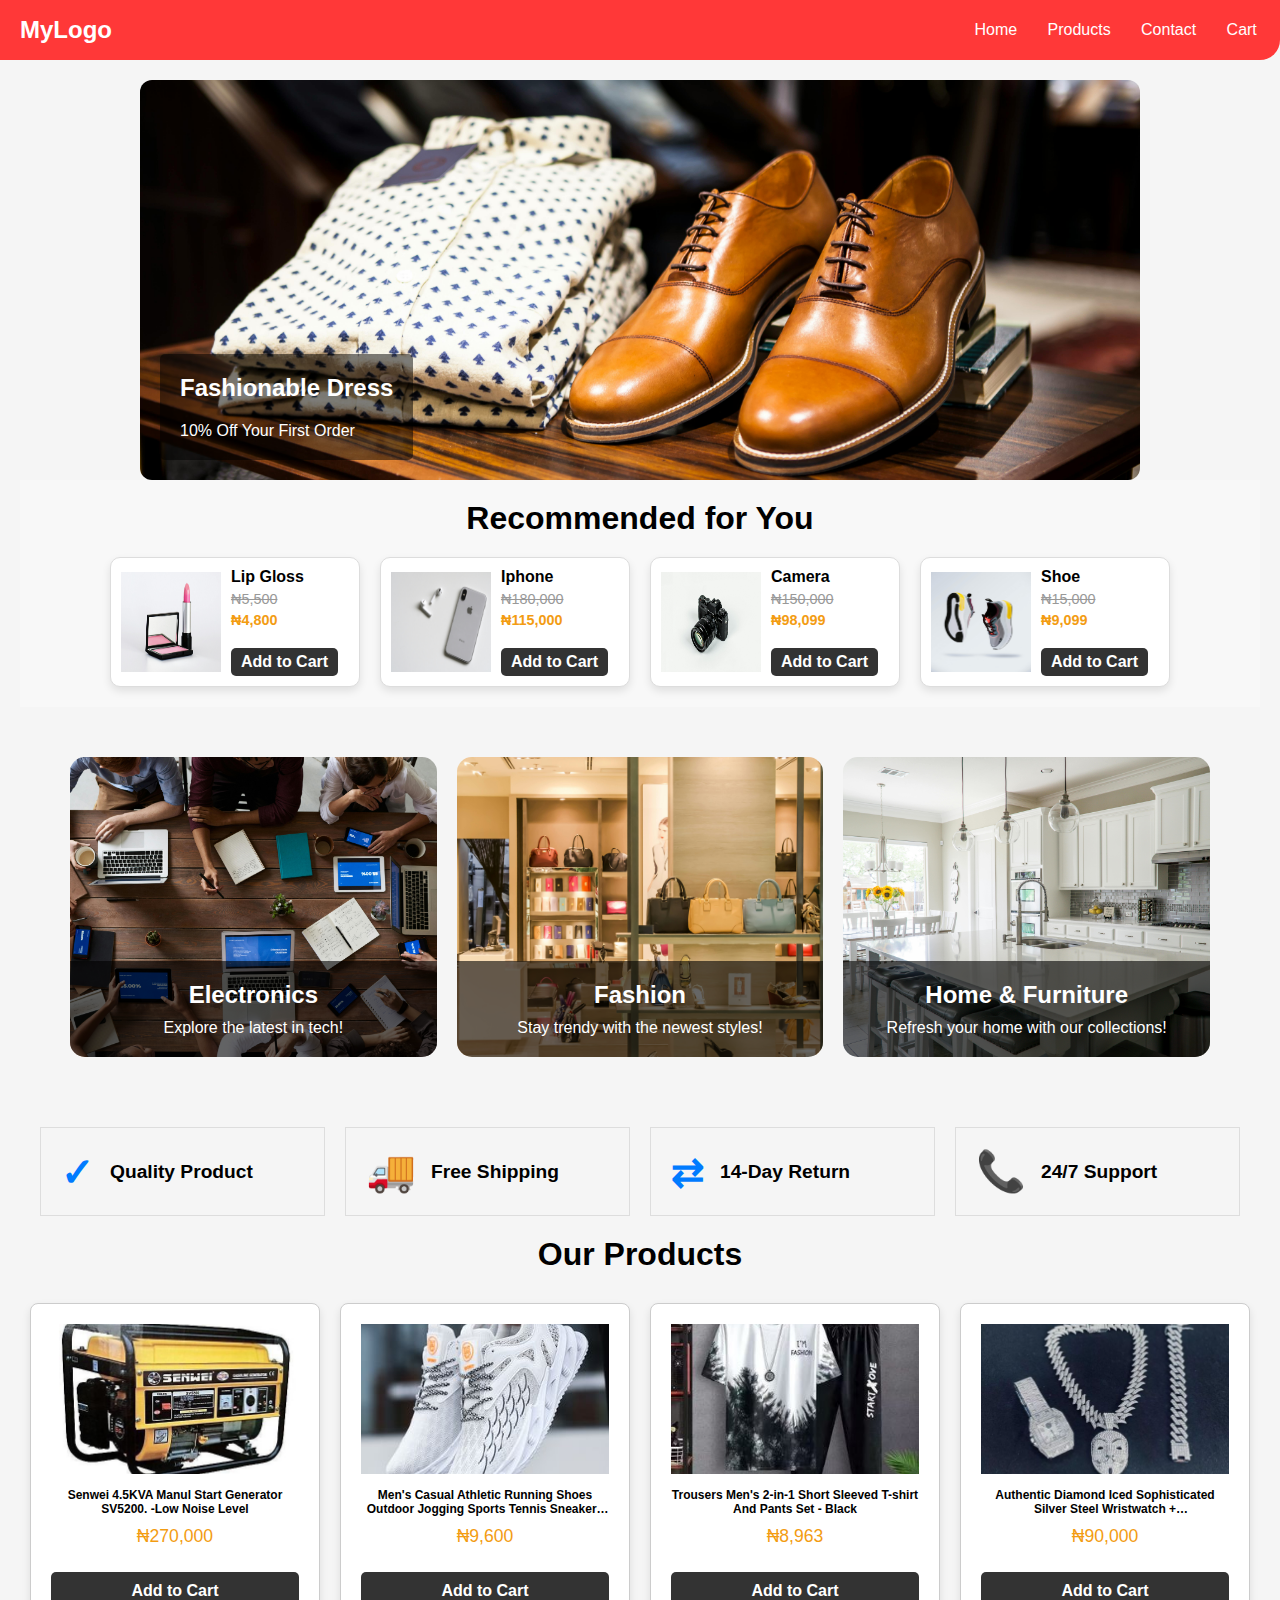
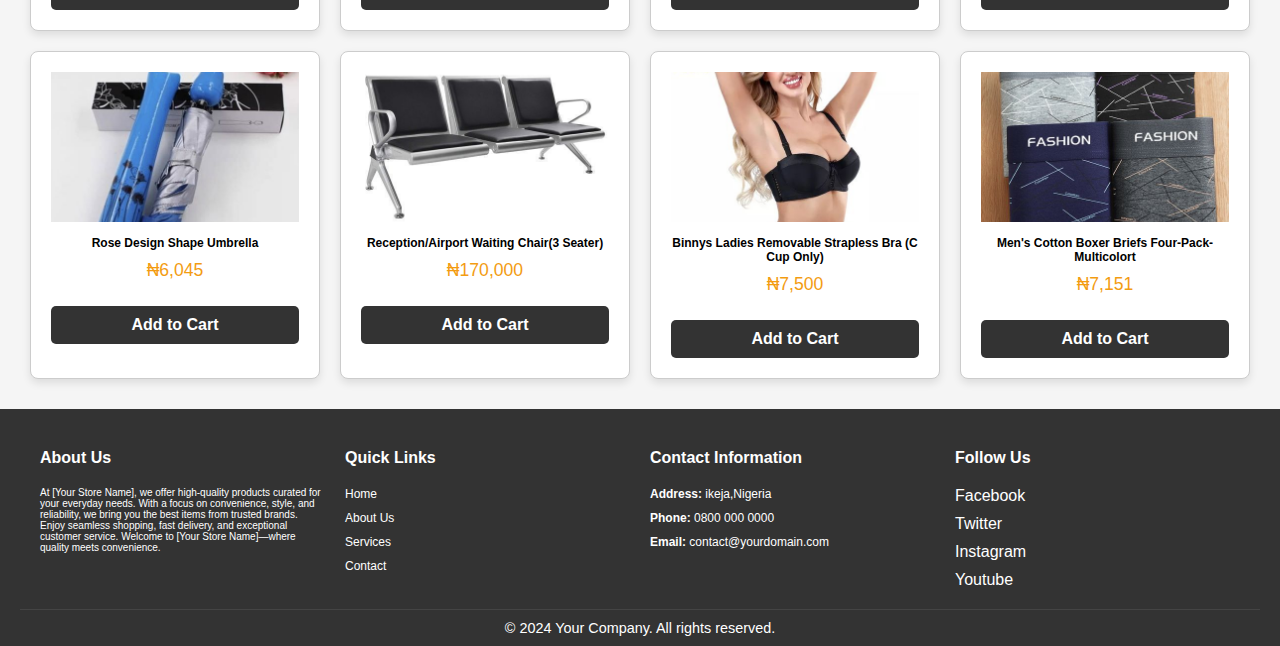
<file: index.html>
<!DOCTYPE html>
<html lang="en">
	<head>
		<meta charset="UTF-8" />
		<meta name="viewport" content="width=device-width, initial-scale=1.0" />
		<title>Responsive Header</title>
		<link rel="stylesheet" href="styles.css" />
	</head>
	<body>
		<header>
			<div class="logo">MyLogo</div>
			<nav class="nav-links">
				<a href="index.html">Home</a>
				<a href="products.html">Products</a>
				<a href="contact.html">Contact</a>
				<a href="cart.html">Cart</a>
			</nav>
			<div class="menu-toggle" id="menu-toggle">&#9776;</div>
		</header>

		<main>
			<div class="carousel">
				<div class="slides">
					<div class="slide" id="slide1">
						<div class="text">
							<h2>Fashionable Dress</h2>
							<p>10% Off Your First Order</p>
						</div>
					</div>
					<div class="slide" id="slide2">
						<div class="text">
							<h2>Stylish Furniture</h2>
							<p>Exclusive Offer: Buy One, Get One 50% Off</p>
						</div>
					</div>
					<div class="slide" id="slide3">
						<div class="text">
							<h2>Shop the Latest Trends</h2>
							<p>15% Off on All Orders</p>
						</div>
					</div>
				</div>
			</div>

			<section class="recommended">
				<h2>Recommended for You</h2>
				<div class="recommended-container">
					<!-- Product 1 -->
					<div class="recommended-card">
						<img src="img/pexels-suzyhazelwood-2533266.jpg" alt="Product 1" />
						<div class="card-content">
							<h3>Lip Gloss</h3>
							<p class="price original-price">₦5,500</p>
							<p class="price discounted-price">₦4,800</p>
							<button class="add-to-cart">Add to Cart</button>
						</div>
					</div>

					<!-- Product 2 -->
					<div class="recommended-card">
						<img src="img/pexels-jessbaileydesign-788946.jpg" alt="Product 2" />
						<div class="card-content">
							<h3>Iphone</h3>
							<p class="price original-price">₦180,000</p>
							<p class="price discounted-price">₦115,000</p>
							<button class="add-to-cart">Add to Cart</button>
						</div>
					</div>

					<!-- Product 3 -->
					<div class="recommended-card">
						<img src="img/pexels-madebymath-90946.jpg" alt="Product 3" />
						<div class="card-content">
							<h3>Camera</h3>
							<p class="price original-price">₦150,000</p>
							<p class="price discounted-price">₦98,099</p>
							<button class="add-to-cart">Add to Cart</button>
						</div>
					</div>

					<!-- Product 4 -->
					<div class="recommended-card">
						<img
							src="img/pexels-melvin-buezo-1253763-2529148.jpg"
							alt="Product 4"
						/>
						<div class="card-content">
							<h3>Shoe</h3>
							<p class="price original-price">₦15,000</p>
							<p class="price discounted-price">₦9,099</p>
							<button class="add-to-cart">Add to Cart</button>
						</div>
					</div>
				</div>
			</section>

			<div class="category-section">
				<div
					class="category-card"
					style="background-image: url('img/pexels-fauxels-3183150.jpg')"
				>
					<div class="category-content">
						<h3>Electronics</h3>
						<p>Explore the latest in tech!</p>
					</div>
				</div>
				<div
					class="category-card"
					style="
						background-image: url('img/pexels-shattha-pilabut-38930-135620.jpg');
					"
				>
					<div class="category-content">
						<h3>Fashion</h3>
						<p>Stay trendy with the newest styles!</p>
					</div>
				</div>
				<div
					class="category-card"
					style="background-image: url('img/pexels-falling4utah-1080721.jpg')"
				>
					<div class="category-content">
						<h3>Home & Furniture</h3>
						<p>Refresh your home with our collections!</p>
					</div>
				</div>
			</div>

			<!-- Featured Start -->
			<div class="featured-container">
				<div class="featured-item">
					<h1 class="icon">&#10003;</h1>
					<h5 class="feature-text">Quality Product</h5>
				</div>
				<div class="featured-item">
					<h1 class="icon">&#128666;</h1>
					<h5 class="feature-text">Free Shipping</h5>
				</div>
				<div class="featured-item">
					<h1 class="icon">&#8644;</h1>
					<h5 class="feature-text">14-Day Return</h5>
				</div>
				<div class="featured-item">
					<h1 class="icon">&#128222;</h1>
					<h5 class="feature-text">24/7 Support</h5>
				</div>
			</div>
			<!-- Featured End -->

			<section class="product-list">
				<h1>Our Products</h1>
				<div class="products-container">
					<!-- Product 1 -->
					<div class="product-card">
						<img src="img/1.jpg" alt="Product 1" />
						<h3>
							Senwei 4.5KVA Manul Start Generator SV5200. -Low Noise Level
						</h3>
						<p class="price">₦270,000</p>
						<p class="description">
							This is a short description of the product.
						</p>
						<button class="add-to-cart">Add to Cart</button>
					</div>

					<!-- Product 2 -->
					<div class="product-card">
						<img src="img/1 (1).jpg" alt="Product 2" />
						<h3>
							Men's Casual Athletic Running Shoes Outdoor Jogging Sports Tennis
							Sneakers Gym-white
						</h3>
						<p class="price">₦9,600</p>
						<p class="description">
							This is a short description of the product.
						</p>
						<button class="add-to-cart">Add to Cart</button>
					</div>

					<!-- Product 3 -->
					<div class="product-card">
						<img src="img/1 (2).jpg" alt="Product 3" />
						<h3>
							Trousers Men's 2-in-1 Short Sleeved T-shirt And Pants Set - Black
						</h3>
						<p class="price">₦8,963</p>
						<p class="description">
							This is a short description of the product.
						</p>
						<button class="add-to-cart">Add to Cart</button>
					</div>

					<div class="product-card">
						<img src="img/1 (3).jpg" alt="Product 3" />
						<h3>
							Authentic Diamond Iced Sophisticated Silver Steel Wristwatch +
							Necklace/Bracelet
						</h3>
						<p class="price">₦90,000</p>
						<p class="description">
							This is a short description of the product.
						</p>
						<button class="add-to-cart">Add to Cart</button>
					</div>

					<div class="product-card">
						<img src="img/1 (4).jpg" alt="Product 3" />
						<h3>Rose Design Shape Umbrella</h3>
						<p class="price">₦6,045</p>
						<p class="description">
							This is a short description of the product.
						</p>
						<button class="add-to-cart">Add to Cart</button>
					</div>

					<div class="product-card">
						<img src="img/1 (5).jpg" alt="Product 3" />
						<h3>Reception/Airport Waiting Chair(3 Seater)</h3>
						<p class="price">₦170,000</p>
						<p class="description">
							This is a short description of the product.
						</p>
						<button class="add-to-cart">Add to Cart</button>
					</div>

					<div class="product-card">
						<img src="img/1 (6).jpg" alt="Product 3" />
						<h3>Binnys Ladies Removable Strapless Bra (C Cup Only)</h3>
						<p class="price">₦7,500</p>
						<p class="description">
							This is a short description of the product.
						</p>
						<button class="add-to-cart">Add to Cart</button>
					</div>

					<div class="product-card">
						<img src="img/1 (7).jpg" alt="Product 3" />
						<h3>Men's Cotton Boxer Briefs Four-Pack-Multicolort</h3>
						<p class="price">₦7,151</p>
						<p class="description">
							This is a short description of the product.
						</p>
						<button class="add-to-cart">Add to Cart</button>
					</div>

					<!-- Add more products as needed -->
				</div>
			</section>
		</main>

		<footer class="footer">
			<div class="footer-container">
				<!-- About Section -->
				<div class="footer-section about">
					<h3>About Us</h3>
					<p>
						At [Your Store Name], we offer high-quality products curated for
						your everyday needs. With a focus on convenience, style, and
						reliability, we bring you the best items from trusted brands. Enjoy
						seamless shopping, fast delivery, and exceptional customer service.
						Welcome to [Your Store Name]—where quality meets convenience.
					</p>
				</div>

				<!-- Quick Links Section -->
				<div class="footer-section links">
					<h3>Quick Links</h3>
					<ul>
						<li><a href="#">Home</a></li>
						<li><a href="#">About Us</a></li>
						<li><a href="#">Services</a></li>
						<li><a href="#">Contact</a></li>
					</ul>
				</div>

				<!-- Contact Information Section -->
				<div class="footer-section contact">
					<h3>Contact Information</h3>
					<ul>
						<li><strong>Address:</strong> ikeja,Nigeria</li>
						<li><strong>Phone:</strong> 0800 000 0000</li>
						<li><strong>Email:</strong> contact@yourdomain.com</li>
					</ul>
				</div>

				<!-- Social Media Section -->
				<div class="footer-section social">
					<h3>Follow Us</h3>
					<div class="social-icons">
						<a href="#" class="social-icon">Facebook</a>
						<a href="#" class="social-icon">Twitter</a>
						<a href="#" class="social-icon">Instagram</a>
						<a href="#" class="social-icon">Youtube</a>
					</div>
				</div>
			</div>

			<!-- Footer Bottom -->
			<div class="footer-bottom">
				<p>&copy; 2024 Your Company. All rights reserved.</p>
			</div>
		</footer>

		<script src="script.js"></script>
		<script>
			let currentSlide = 0;
			const slides = document.querySelector(".slides");
			const totalSlides = document.querySelectorAll(".slide").length;

			function showNextSlide() {
				currentSlide = (currentSlide + 1) % totalSlides;
				const offset = -currentSlide * 100;
				slides.style.transform = `translateX(${offset}%)`;
			}

			setInterval(showNextSlide, 3000); // Change slide every 3 seconds
		</script>
	</body>
</html>
</file>
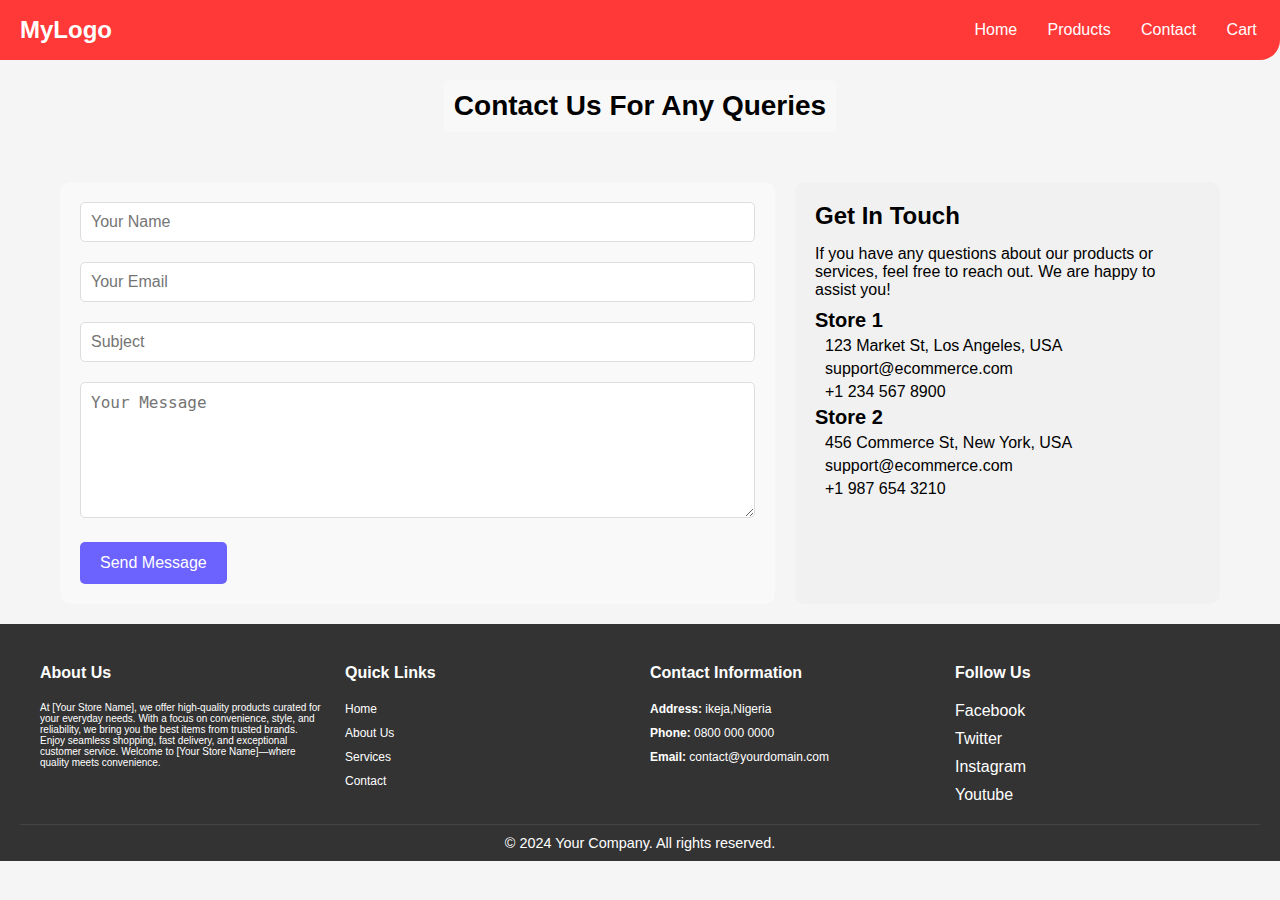
<file: contact.html>
<!DOCTYPE html>
<html lang="en">
	<head>
		<meta charset="UTF-8" />
		<meta name="viewport" content="width=device-width, initial-scale=1.0" />
		<title>Cart - ShopZone</title>
		<link rel="stylesheet" href="styles.css" />
	</head>
	<body>
		
		<header>
			<div class="logo">MyLogo</div>
			<nav class="nav-links">
				<a href="index.html">Home</a>
				<a href="products.html">Products</a>
				<a href="contact.html">Contact</a>
				<a href="cart.html">Cart</a>
			</nav>
			<div class="menu-toggle" id="menu-toggle">&#9776;</div>
		</header>

		<div class="container-contact">
    <div class="title-section">
        <h2>Contact Us For Any Queries</h2>
    </div>
    <div class="contact-section">
        <div class="form-container">
            <form name="sentMessage" id="contactForm">
                <div class="form-group">
                    <input type="text" id="name" placeholder="Your Name" required />
                </div>
                <div class="form-group">
                    <input type="email" id="email" placeholder="Your Email" required />
                </div>
                <div class="form-group">
                    <input type="text" id="subject" placeholder="Subject" required />
                </div>
                <div class="form-group">
                    <textarea id="message" rows="6" placeholder="Your Message" required></textarea>
                </div>
                <button type="submit">Send Message</button>
            </form>
        </div>
        <div class="contact-info">
            <h3>Get In Touch</h3>
            <p>If you have any questions about our products or services, feel free to reach out. We are happy to assist you!</p>
            <div class="store-info">
                <h4>Store 1</h4>
                <p><i class="icon-location"></i> 123 Market St, Los Angeles, USA</p>
                <p><i class="icon-email"></i> support@ecommerce.com</p>
                <p><i class="icon-phone"></i> +1 234 567 8900</p>
            </div>
            <div class="store-info">
                <h4>Store 2</h4>
                <p><i class="icon-location"></i> 456 Commerce St, New York, USA</p>
                <p><i class="icon-email"></i> support@ecommerce.com</p>
                <p><i class="icon-phone"></i> +1 987 654 3210</p>
            </div>
        </div>
    </div>
</div>

<footer class="footer">
			<div class="footer-container">
				<!-- About Section -->
				<div class="footer-section about">
					<h3>About Us</h3>
					<p>
						At [Your Store Name], we offer high-quality products curated for
						your everyday needs. With a focus on convenience, style, and
						reliability, we bring you the best items from trusted brands. Enjoy
						seamless shopping, fast delivery, and exceptional customer service.
						Welcome to [Your Store Name]—where quality meets convenience.
					</p>
				</div>

				<!-- Quick Links Section -->
				<div class="footer-section links">
					<h3>Quick Links</h3>
					<ul>
						<li><a href="#">Home</a></li>
						<li><a href="#">About Us</a></li>
						<li><a href="#">Services</a></li>
						<li><a href="#">Contact</a></li>
					</ul>
				</div>

				<!-- Contact Information Section -->
				<div class="footer-section contact">
					<h3>Contact Information</h3>
					<ul>
						<li><strong>Address:</strong> ikeja,Nigeria</li>
						<li><strong>Phone:</strong> 0800 000 0000</li>
						<li><strong>Email:</strong> contact@yourdomain.com</li>
					</ul>
				</div>

				<!-- Social Media Section -->
				<div class="footer-section social">
					<h3>Follow Us</h3>
					<div class="social-icons">
						<a href="#" class="social-icon">Facebook</a>
						<a href="#" class="social-icon">Twitter</a>
						<a href="#" class="social-icon">Instagram</a>
						<a href="#" class="social-icon">Youtube</a>
					</div>
				</div>
			</div>

			<!-- Footer Bottom -->
			<div class="footer-bottom">
				<p>&copy; 2024 Your Company. All rights reserved.</p>
			</div>
		</footer>

		<script src="script.js"></script>


	</body>
</html>
</file>
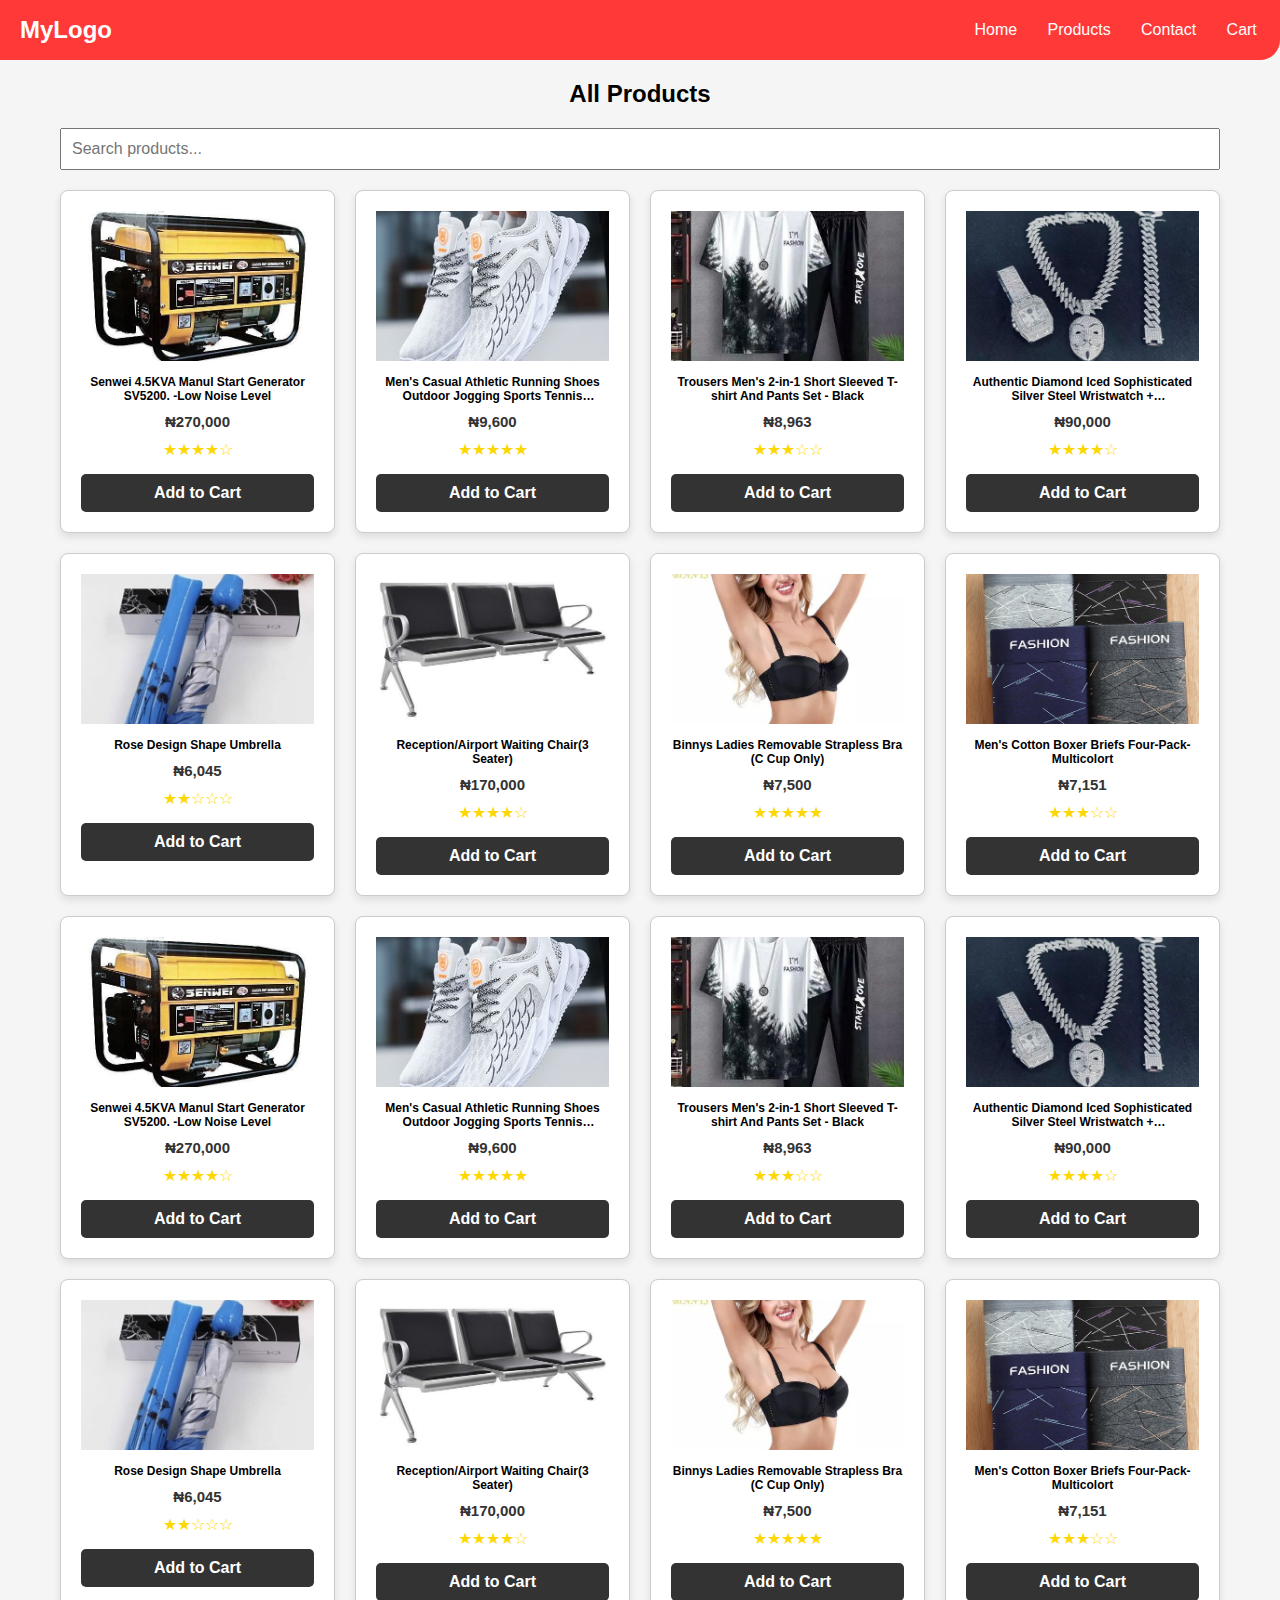
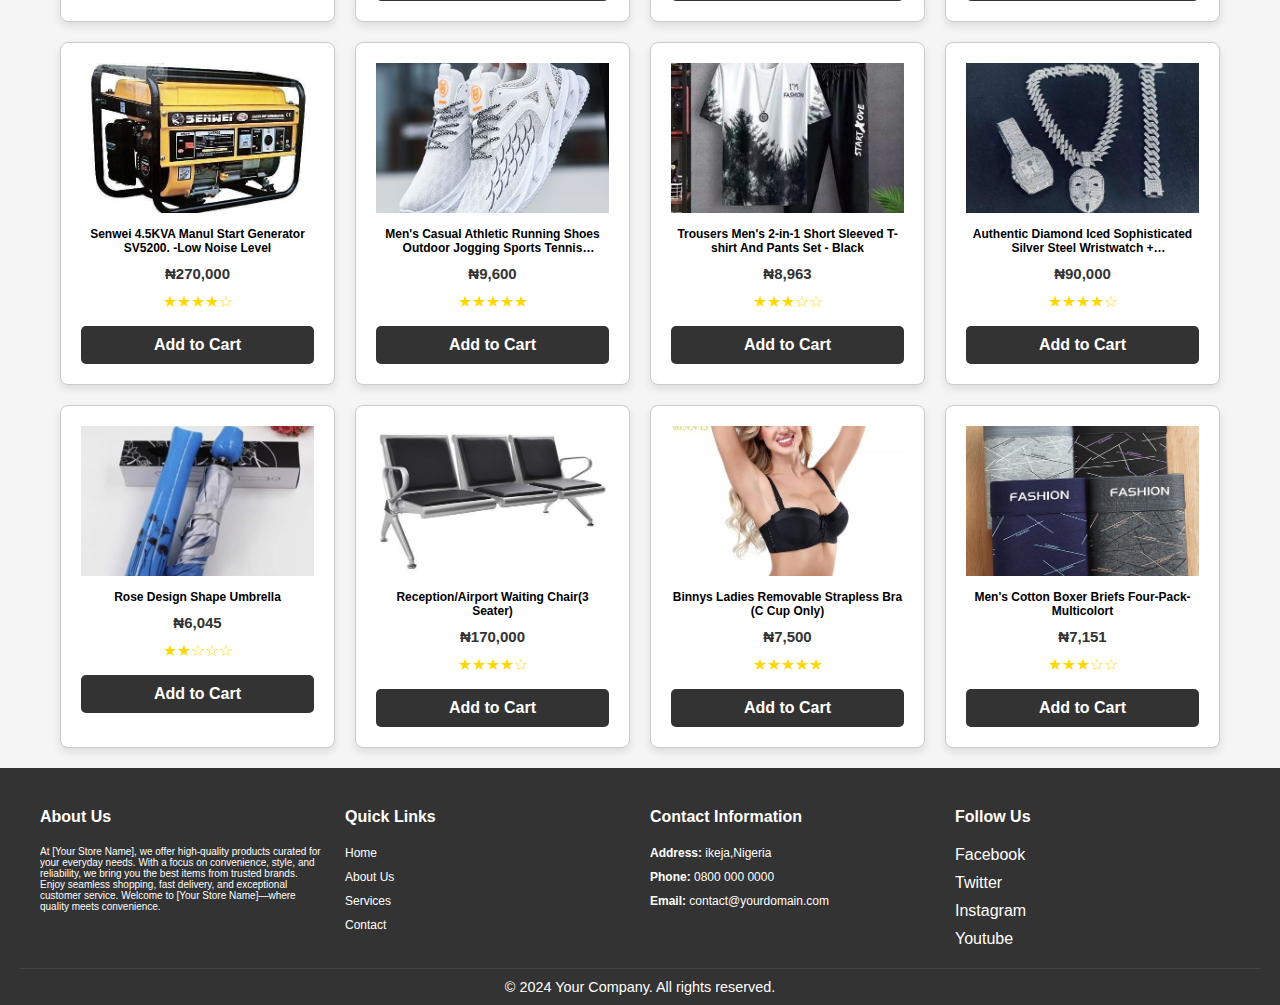
<file: products.html>
<!DOCTYPE html>
<html lang="en">
	<head>
		<meta charset="UTF-8" />
		<meta name="viewport" content="width=device-width, initial-scale=1.0" />
		<title>Products - ShopZone</title>
		<link rel="stylesheet" href="styles.css" />
	</head>
	<body>
		<header>
			<div class="logo">MyLogo</div>
			<nav class="nav-links">
				<a href="index.html">Home</a>
				<a href="products.html">Products</a>
				<a href="contact.html">Contact</a>
				<a href="cart.html">Cart</a>
			</nav>
			<div class="menu-toggle" id="menu-toggle">&#9776;</div>
		</header>

		<section class="product-listing">
			<div class="container">
				<h2>All Products</h2>
				<input
					type="text"
					id="search"
					placeholder="Search products..."
					onkeyup="filterProducts()"
				/>
				<div class="product-grid" id="product-list">
					<!-- Products will be dynamically loaded here -->
				</div>
			</div>
		</section>

		<footer class="footer">
			<div class="footer-container">
				<!-- About Section -->
				<div class="footer-section about">
					<h3>About Us</h3>
					<p>
						At [Your Store Name], we offer high-quality products curated for
						your everyday needs. With a focus on convenience, style, and
						reliability, we bring you the best items from trusted brands. Enjoy
						seamless shopping, fast delivery, and exceptional customer service.
						Welcome to [Your Store Name]—where quality meets convenience.
					</p>
				</div>

				<!-- Quick Links Section -->
				<div class="footer-section links">
					<h3>Quick Links</h3>
					<ul>
						<li><a href="#">Home</a></li>
						<li><a href="#">About Us</a></li>
						<li><a href="#">Services</a></li>
						<li><a href="#">Contact</a></li>
					</ul>
				</div>

				<!-- Contact Information Section -->
				<div class="footer-section contact">
					<h3>Contact Information</h3>
					<ul>
						<li><strong>Address:</strong> ikeja,Nigeria</li>
						<li><strong>Phone:</strong> 0800 000 0000</li>
						<li><strong>Email:</strong> contact@yourdomain.com</li>
					</ul>
				</div>

				<!-- Social Media Section -->
				<div class="footer-section social">
					<h3>Follow Us</h3>
					<div class="social-icons">
						<a href="#" class="social-icon">Facebook</a>
						<a href="#" class="social-icon">Twitter</a>
						<a href="#" class="social-icon">Instagram</a>
						<a href="#" class="social-icon">Youtube</a>
					</div>
				</div>
			</div>

			<!-- Footer Bottom -->
			<div class="footer-bottom">
				<p>&copy; 2024 Your Company. All rights reserved.</p>
			</div>
		</footer>

		<script>
			const products = [
				{
					name: "Senwei 4.5KVA Manul Start Generator SV5200. -Low Noise Level",
					image: "img/1.jpg",
					price: 270000,
					rating: 4,
				},
				{
					name: "Men's Casual Athletic Running Shoes Outdoor Jogging Sports Tennis Sneakers Gym-white",
					image: "img/1 (1).jpg",
					price: 9600,
					rating: 5,
				},
				{
					image: "img/1 (2).jpg",
					name: "Trousers Men's 2-in-1 Short Sleeved T-shirt And Pants Set - Black",
					price: 8963,
					rating: 3,
				},
				{
					name: "Authentic Diamond Iced Sophisticated Silver Steel Wristwatch + Necklace/Bracelet",
					image: "img/1 (3).jpg",
					price: 90000,
					rating: 4,
				},
				{
					name: "Rose Design Shape Umbrella",
					image: "img/1 (4).jpg",
					price: 6045,
					rating: 2,
				},
				{
					name: "Reception/Airport Waiting Chair(3 Seater)",
					image: "img/1 (5).jpg",
					price: 170000,
					rating: 4,
				},
				{
					name: "Binnys Ladies Removable Strapless Bra (C Cup Only)",
					image: "img/1 (6).jpg",
					price: 7500,
					rating: 5,
				},
				{
					name: "Men's Cotton Boxer Briefs Four-Pack-Multicolort",
					image: "img/1 (7).jpg",
					price: 7151,
					rating: 3,
				},
				{
					name: "Senwei 4.5KVA Manul Start Generator SV5200. -Low Noise Level",
					image: "img/1.jpg",
					price: 270000,
					rating: 4,
				},
				{
					name: "Men's Casual Athletic Running Shoes Outdoor Jogging Sports Tennis Sneakers Gym-white",
					image: "img/1 (1).jpg",
					price: 9600,
					rating: 5,
				},
				{
					image: "img/1 (2).jpg",
					name: "Trousers Men's 2-in-1 Short Sleeved T-shirt And Pants Set - Black",
					price: 8963,
					rating: 3,
				},
				{
					name: "Authentic Diamond Iced Sophisticated Silver Steel Wristwatch + Necklace/Bracelet",
					image: "img/1 (3).jpg",
					price: 90000,
					rating: 4,
				},
				{
					name: "Rose Design Shape Umbrella",
					image: "img/1 (4).jpg",
					price: 6045,
					rating: 2,
				},
				{
					name: "Reception/Airport Waiting Chair(3 Seater)",
					image: "img/1 (5).jpg",
					price: 170000,
					rating: 4,
				},
				{
					name: "Binnys Ladies Removable Strapless Bra (C Cup Only)",
					image: "img/1 (6).jpg",
					price: 7500,
					rating: 5,
				},
				{
					name: "Men's Cotton Boxer Briefs Four-Pack-Multicolort",
					image: "img/1 (7).jpg",
					price: 7151,
					rating: 3,
				},
				{
					name: "Senwei 4.5KVA Manul Start Generator SV5200. -Low Noise Level",
					image: "img/1.jpg",
					price: 270000,
					rating: 4,
				},
				{
					name: "Men's Casual Athletic Running Shoes Outdoor Jogging Sports Tennis Sneakers Gym-white",
					image: "img/1 (1).jpg",
					price: 9600,
					rating: 5,
				},
				{
					image: "img/1 (2).jpg",
					name: "Trousers Men's 2-in-1 Short Sleeved T-shirt And Pants Set - Black",
					price: 8963,
					rating: 3,
				},
				{
					name: "Authentic Diamond Iced Sophisticated Silver Steel Wristwatch + Necklace/Bracelet",
					image: "img/1 (3).jpg",
					price: 90000,
					rating: 4,
				},
				{
					name: "Rose Design Shape Umbrella",
					image: "img/1 (4).jpg",
					price: 6045,
					rating: 2,
				},
				{
					name: "Reception/Airport Waiting Chair(3 Seater)",
					image: "img/1 (5).jpg",
					price: 170000,
					rating: 4,
				},
				{
					name: "Binnys Ladies Removable Strapless Bra (C Cup Only)",
					image: "img/1 (6).jpg",
					price: 7500,
					rating: 5,
				},
				{
					name: "Men's Cotton Boxer Briefs Four-Pack-Multicolort",
					image: "img/1 (7).jpg",
					price: 7151,
					rating: 3,
				},
			];

			function loadProducts() {
				const productList = document.getElementById("product-list");
				productList.innerHTML = "";

				products.forEach((product) => {
					const productCard = `
      <div class="product-card">
        <img src="${product.image}" alt="${product.name}">
        <div class="product-name">${product.name}</div>
        <div class="product-price">₦${product.price.toLocaleString()}</div>
        <div class="product-rating">${getRatingStars(product.rating)}</div>
        <button class="add-to-cart" onclick="addToCart('${product.name}', ${
						product.price
					})">Add to Cart</button>
      </div>
    `;
					productList.innerHTML += productCard;
				});
			}

			function getRatingStars(rating) {
				let stars = "";
				for (let i = 0; i < 5; i++) {
					stars += i < rating ? "★" : "☆";
				}
				return `<div class="rating-stars">${stars}</div>`;
			}

			function filterProducts() {
				const searchInput = document
					.getElementById("search")
					.value.toLowerCase();
				const filteredProducts = products.filter((product) =>
					product.name.toLowerCase().includes(searchInput)
				);

				const productList = document.getElementById("product-list");
				productList.innerHTML = "";

				filteredProducts.forEach((product) => {
					const productCard = `
      <div class="product-card">
        <img src="${product.image}" alt="${product.name}">
        <div class="product-name">${product.name}</div>
        <div class="product-price">₦${product.price.toLocaleString()}</div>
        <div class="product-rating">${getRatingStars(product.rating)}</div>
        <button class="add-to-cart" onclick="addToCart('${product.name}', ${
						product.price
					})">Add to Cart</button>
      </div>
    `;
					productList.innerHTML += productCard;
				});
			}

			document.addEventListener("DOMContentLoaded", loadProducts);
		</script>

		<script src="script.js"></script>
	</body>
</html>
</file>
<file: styles.css>
* {
	margin: 0;
	padding: 0;
	box-sizing: border-box;
}

body {
	background-color: whitesmoke;
	font-family: Verdana, Geneva, Tahoma, sans-serif;
}

header {
	display: flex;
	justify-content: space-between;
	align-items: center;
	padding: 20px;
	background-color: #ff3838;
	color: white;
	position: sticky;
	top: 0%;
	border-radius: 0 0 20px 0;
	height: 60px;
	z-index: 999;
}

.logo {
	font-size: 1.5rem;
	font-weight: bold;
}

.nav-links {
	display: flex;
	gap: 1.5rem;
}

.nav-links a {
	color: white;
	text-decoration: none;
	font-size: 1rem;
	position: relative;
	transition: color 0.3s ease;
	padding: 0.2rem;
}

.nav-links a:hover {
	color: white;
	border-bottom: 2px solid white;
}

.menu-toggle {
	display: none;
	font-size: 2rem;
	cursor: pointer;
}

@keyframes slideDown {
	from {
		opacity: 0;
		transform: translateX(-10%);
	}
	to {
		opacity: 1;
		transform: translateX(0);
	}
}

@keyframes slideUp {
	from {
		opacity: 1;
		transform: translateX(0);
	}
	to {
		opacity: 0;
		transform: translateX(-10%);
	}
}

/* Responsive Styles */
@media (max-width: 768px) {
	.nav-links {
		position: absolute;
		top: 100%;
		right: 0;
		width: 100%;
		background-color: #ff3838;
		flex-direction: column;
		align-items: center;
		display: none;
		padding: 1rem 0;
	}

	.nav-links.active {
		display: flex;
		animation: slideDown 0.5s forwards;
	}

	.menu-toggle {
		display: block;
	}
}
main {
	padding: 20px;
}

.product-list h1 {
	text-align: center;
	margin-bottom: 20px;
	font-size: 2rem;
}

.products-container {
	display: grid;
	grid-template-columns: repeat(auto-fill, minmax(250px, 1fr));
	gap: 20px;
	padding: 10px;
}

.product-card {
	background-color: white;
	border: 1px solid #ddd;
	border-radius: 10px;
	overflow: hidden;
	box-shadow: 0 4px 8px rgba(0, 0, 0, 0.1);
	text-align: center;
	padding: 15px;
	transition: transform 0.3s ease;
}

.product-card img {
	width: 100%;
	height: 200px;
	object-fit: cover;
}

.product-card h3 {
	font-size: 0.75rem;
	margin: 10px 0;
	display: -webkit-box;
	-webkit-line-clamp: 2;
	-webkit-box-orient: vertical;
	overflow: hidden;
	text-overflow: ellipsis;
}

.product-card .price {
	font-size: 1.1rem;
	color: #f39c12;
	margin-bottom: 10px;
}

.product-card .description {
	font-size: 0.9rem;
	margin-bottom: 15px;
	display: none;
}

.product-card .add-to-cart {
	background-color: #333;
	color: white;
	border: none;
	padding: 10px 20px;
	cursor: pointer;
	border-radius: 5px;
	transition: background-color 0.3s ease;
}

.product-card .add-to-cart:hover {
	background-color: #f39c12;
}

.product-card:hover {
	transform: translateY(-5px);
}
@media (max-width: 768px) {
	.products-container {
		grid-template-columns: repeat(auto-fill, minmax(200px, 1fr));
	}
}

.recommended {
	padding: 20px;
	background-color: #f8f8f8;
	text-align: center;
}

.recommended h2 {
	font-size: 2rem;
	margin-bottom: 20px;
}

.recommended-container {
	display: flex;
	flex-wrap: wrap;
	gap: 20px;
	justify-content: center;
}

.recommended-card {
	width: 250px;
	background-color: white;
	border: 1px solid #ddd;
	border-radius: 10px;
	padding: 10px;
	text-align: center;
	box-shadow: 0 4px 8px rgba(0, 0, 0, 0.1);
	display: flex;
	align-items: center;
	gap: 10px;
	transition: transform 0.3s ease;
}

.recommended-card img {
	width: 100px;
	height: 100px;
}

.card-content {
	display: flex;
	flex-direction: column;
	justify-content: center;
	gap: 5px;
	text-align: left;
}

.recommended-card h3 {
	font-size: 1rem;
	margin: 0;
}

.recommended-card .price {
	font-size: 0.9rem;
	margin: 0;
}

.recommended-card .original-price {
	color: #999;
	text-decoration: line-through;
}

.recommended-card .discounted-price {
	color: #f39c12;
	font-weight: bold;
}

.recommended-card .add-to-cart {
	background-color: #333;
	color: white;
	border: none;
	padding: 5px 10px;
	cursor: pointer;
	border-radius: 5px;
	transition: background-color 0.3s ease;
}

.recommended-card .add-to-cart:hover {
	background-color: #f39c12;
}

.recommended-card:hover {
	transform: translateY(-5px);
}

/* Responsive Design */
@media (max-width: 768px) {
	.recommended-card {
		flex: 1 1 calc(50% - 20px); /* 2 cards per row on smaller screens */
	}
}

@media (max-width: 480px) {
	.recommended-card {
		flex: 1 1 100%; /* 1 card per row on very small screens */
	}
}
.featured-container {
	display: grid;
	grid-template-columns: repeat(auto-fit, minmax(250px, 1fr));
	gap: 20px;
	padding: 20px;
}

.featured-item {
	display: flex;
	align-items: center;
	border: 1px solid #ddd;
	padding: 20px;
	transition: transform 0.3s ease;
}

.featured-item:hover {
	transform: translateY(-5px);
}

.icon {
	color: #007bff; /* Text Primary */
	font-size: 2.5rem;
	margin-right: 15px;
}

.feature-text {
	font-weight: 600;
	font-size: 1.2rem;
}

@media (max-width: 768px) {
	.featured-container {
		grid-template-columns: 1fr;
	}
}
.carousel {
	position: relative;
	width: 100%;
	max-width: 1000px;
	height: 400px;
	margin: 0 auto;
	overflow: hidden;
}

.slides {
	display: flex;
	transition: transform 1s ease-in-out;
}

.slide {
	min-width: 100%;
	height: 400px;
	position: relative;
	background-size: cover;
	background-position: center;
	border-radius: 12px;
}

#slide1 {
	background-image: url("img/pexels-solliefoto-298863.jpg");
}

#slide2 {
	background-image: url("img/pexels-eric-mufasa-578798-1350789.jpg");
}

#slide3 {
	background-image: url("img/pexels-nurseryart-346746.jpg");
}

.text {
	position: absolute;
	bottom: 20px;
	left: 20px;
	color: white;
	background-color: rgba(0, 0, 0, 0.5);
	padding: 20px;
	border-radius: 5px;
}

h2 {
	margin-bottom: 10px;
}

@media (max-width: 768px) {
	.carousel {
		height: 250px;
	}

	.slide {
		height: 250px;
	}

	.text {
		padding: 10px;
		font-size: 0.9rem;
	}
}
.category-section {
	display: grid;
	grid-template-columns: repeat(auto-fit, minmax(300px, 1fr));
	gap: 20px;
	padding: 50px;
}

.category-card {
	position: relative;
	background-size: cover;
	background-position: center;
	border-radius: 15px;
	overflow: hidden;
	height: 300px;
	display: flex;
	align-items: flex-end;
	justify-content: center;
	transition: transform 0.3s ease, box-shadow 0.3s ease;
	cursor: pointer;
}

.category-card:hover {
	transform: scale(1.05);
	box-shadow: 0 15px 30px rgba(0, 0, 0, 0.2);
}

.category-content {
	background: rgba(0, 0, 0, 0.6);
	color: white;
	padding: 20px;
	text-align: center;
	width: 100%;
	transition: background 0.3s ease;
}

.category-card:hover .category-content {
	background: rgba(0, 0, 0, 0.8);
}

.category-content h3 {
	font-size: 1.5rem;
	margin-bottom: 10px;
}

.category-content p {
	font-size: 1rem;
}

.footer {
	background-color: #333;
	color: #fff;
	padding: 40px 20px 10px;
}

.footer-container {
	display: flex;
	flex-wrap: wrap;
	gap: 20px;
	max-width: 1200px;
	margin: 0 auto;
}

.footer-section {
	flex: 1;
	min-width: 220px;
}

.footer-section h3 {
	margin-bottom: 20px;
	font-size: 1rem;
}

.footer-section p {
	margin-bottom: 20px;
	font-size: 10px;
}

.footer-section ul {
	list-style: none;
	padding: 0;
}

.footer-section ul li {
	margin-bottom: 10px;
	font-size: 12px;
}

.footer-section ul li a {
	color: #fff;
	text-decoration: none;
	font-size: 12px;
}

.footer-section ul li a:hover {
	text-decoration: underline;
}

.social-icons {
	display: flex;
	gap: 10px;
	flex-direction: column;
}

.social-icons a {
	color: white;
	text-decoration: none;
}

.footer-bottom {
	text-align: center;
	margin: 20px 0 0;
	border-top: 1px solid #444;
	padding: 10px 0 0;
}

.footer-bottom p {
	font-size: 0.9rem;
}

.container-contact {
	max-width: 1200px;
	margin: 0 auto;
	padding: 20px;
}

.title-section {
	text-align: center;
	margin-bottom: 30px;
}

.title-section h2 {
	font-size: 28px;
	padding: 10px;
	background: #f8f8f8;
	display: inline-block;
	border-radius: 5px;
}

.contact-section {
	display: flex;
	flex-wrap: wrap;
	gap: 20px;
}

.form-container {
	flex: 1 1 60%;
	padding: 20px;
	background-color: #f9f9f9;
	border-radius: 10px;
}

.contact-info {
	flex: 1 1 35%;
	padding: 20px;
	background-color: #f1f1f1;
	border-radius: 10px;
}

.contact-info h3 {
	font-size: 24px;
	margin-bottom: 15px;
}

.contact-info p {
	margin-bottom: 10px;
	font-size: 16px;
}

.store-info h4 {
	font-size: 20px;
	margin-bottom: 5px;
}

.store-info p {
	font-size: 16px;
	margin: 5px 0;
}

.form-group {
	margin-bottom: 20px;
}

.form-group input,
.form-group textarea {
	width: 100%;
	padding: 10px;
	font-size: 16px;
	border: 1px solid #ddd;
	border-radius: 5px;
	outline: none;
}

.form-group input:focus,
.form-group textarea:focus {
	border-color: #6c63ff;
}

button {
	background-color: #6c63ff;
	color: white;
	padding: 12px 20px;
	border: none;
	border-radius: 5px;
	cursor: pointer;
	font-size: 16px;
	transition: background-color 0.3s;
}

button:hover {
	background-color: #5a52d4;
}

.icon-location,
.icon-email,
.icon-phone {
	margin-right: 10px;
	color: #6c63ff;
}

/* Responsive Design */
@media (max-width: 768px) {
	.contact-section {
		flex-direction: column;
	}

	.form-container,
	.contact-info {
		flex: 1 1 100%;
	}
}

* {
	margin: 0;
	padding: 0;
	box-sizing: border-box;
}

body {
	font-family: Arial, sans-serif;
}

.container {
	max-width: 1200px;
	margin: 0 auto;
	padding: 20px;
}

.row {
	display: flex;
	flex-wrap: wrap;
	gap: 20px;
}

.cart-table {
	flex: 1 1 65%;
}

.table {
	width: 100%;
	border-collapse: collapse;
	margin-bottom: 20px;
}

.table th,
.table td {
	padding: 15px;
	text-align: center;
	border: 1px solid #ddd;
}

.table th {
	background-color: #f4f4f4;
}

.table img {
	width: 50px;
	margin-right: 10px;
	vertical-align: middle;
}

.quantity {
	display: flex;
	justify-content: center;
	align-items: center;
}

.quantity button {
	padding: 5px 10px;
	background-color: #6c63ff;
	color: white;
	border: none;
	cursor: pointer;
}

.quantity input {
	width: 40px;
	text-align: center;
	padding: 5px;
	margin: 0 5px;
}

.btn-remove {
	background-color: #f44336;
	color: white;
	border: none;
	padding: 8px 12px;
	cursor: pointer;
}

.cart-summary {
	flex: 1 1 30%;
	padding: 20px;
	background-color: #f9f9f9;
	border-radius: 10px;
}

.coupon-form {
	display: flex;
	margin-bottom: 20px;
}

.coupon-form input {
	flex: 1;
	padding: 10px;
	border: 1px solid #ddd;
	border-radius: 5px 0 0 5px;
}

.coupon-form button {
	padding: 10px 20px;
	background-color: #6c63ff;
	color: white;
	border: none;
	cursor: pointer;
	border-radius: 0 5px 5px 0;
}

.summary-card {
	background-color: white;
	padding: 20px;
	border-radius: 10px;
	border: 1px solid #ddd;
}

.summary-card h4 {
	margin-bottom: 20px;
}

.summary-details p {
	display: flex;
	justify-content: space-between;
	margin-bottom: 10px;
}

.total {
	margin-top: 20px;
}

.total h5 {
	display: flex;
	justify-content: space-between;
}

.checkout-btn {
	width: 100%;
	padding: 15px;
	background-color: #6c63ff;
	color: white;
	border: none;
	border-radius: 5px;
	cursor: pointer;
	margin-top: 20px;
}

/* Responsive Design */
@media (max-width: 768px) {
	.row {
		flex-direction: column;
	}

	.cart-table,
	.cart-summary {
		flex: 1 1 100%;
	}
}

.container {
	max-width: 1200px;
	margin: auto;
	padding: 20px;
}

h2 {
	text-align: center;
	margin-bottom: 20px;
}

#search {
	width: 100%;
	padding: 10px;
	margin-bottom: 20px;
	font-size: 16px;
}

.product-grid {
	display: grid;
	grid-template-columns: repeat(auto-fill, minmax(250px, 1fr));
	gap: 20px;
}

.product-card {
	border: 1px solid #ccc;
	padding: 20px;
	text-align: center;
	border-radius: 8px;
	position: relative;
}

.product-card img {
	width: 100%;
	height: auto;
	max-height: 150px;
	object-fit: cover;
}

.product-name {
	font-size: 18px;
	font-weight: bold;
	margin: 10px 0;
		font-size: 0.75rem;
	margin: 10px 0;
	display: -webkit-box;
	-webkit-line-clamp: 2;
	-webkit-box-orient: vertical;
	overflow: hidden;
	text-overflow: ellipsis;
}

.product-price {
	font-size: 15px;
	font-weight: bold;
	margin: 10px 0;
	color: #333;
}

.product-rating {
	color: gold;
	margin-top: 5px;
}

.rating-stars {
	display: inline-block;
}

.rating-stars span {
	font-size: 20px;
}

.add-to-cart {
	margin-top: 15px;
	padding: 10px;
	background-color: #4caf50;
	color: white;
	border: none;
	border-radius: 5px;
	cursor: pointer;
	width: 100%;
	font-weight: bold;
}

.add-to-cart:hover {
	background-color: #45a049;
}
</file>
